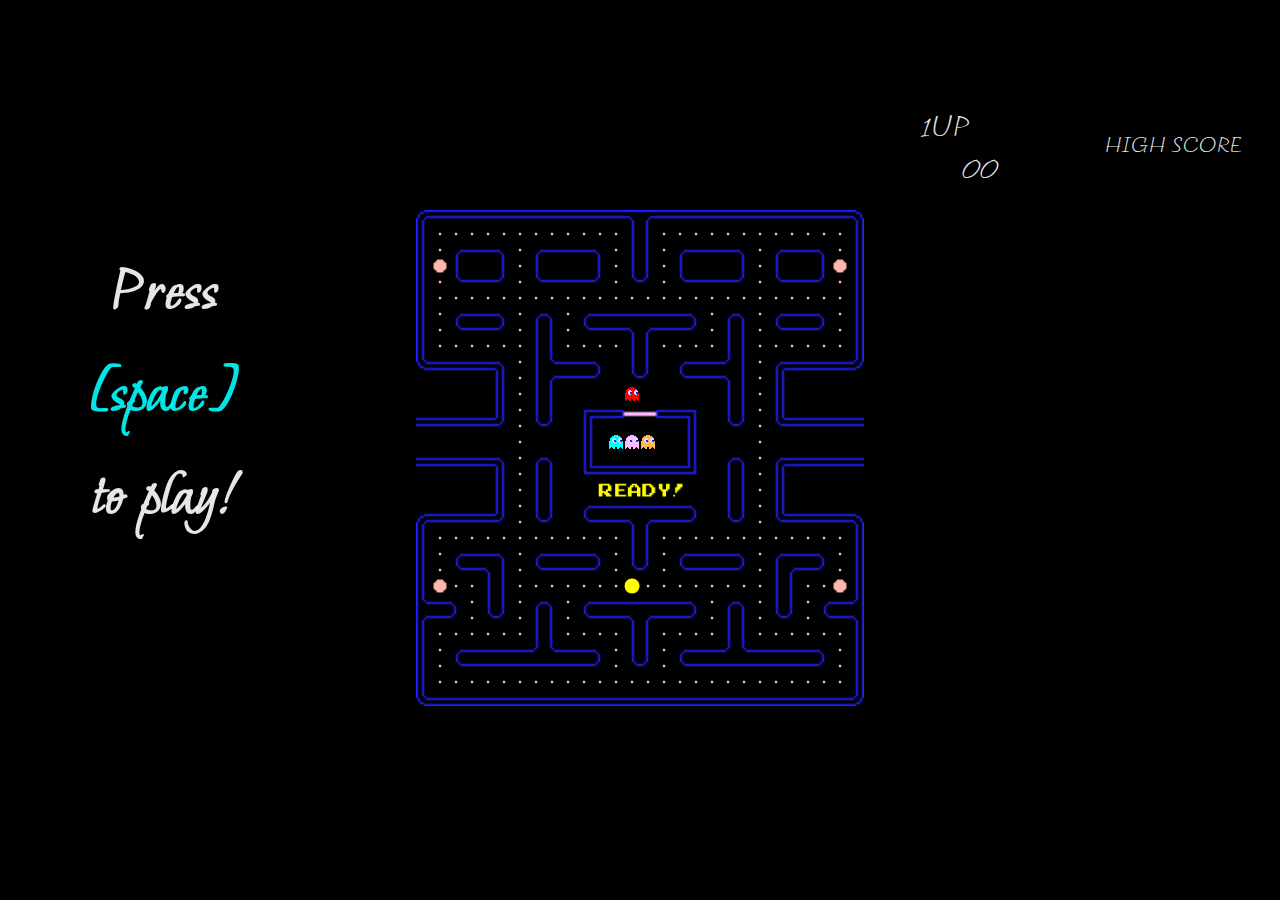
<file: index.html>
<!DOCTYPE html>
<html lang="en">

<head>
  <meta charset="UTF-8">
  <meta name="viewport" content="width=device-width, initial-scale=1.0">
  <title>Pac-Man</title>
  <link type="text/css" rel="stylesheet" href="styles/normalize.css" />
  <link rel="stylesheet" href="styles/main.css">

</head>

<body>
  <main>
    <h1 class="welcome">Press<br /> <span class="aqua">[space]</span><br /> to play!</h1>
    <h1 class="game-status"></h1>
    
    <div class="game-scores">
      <h1 class="game-score"></h1>
    </div>

    <div class="screen">
      <img class="ready" src="./img/ready.png"/>
      <div class="game">
      </div>
    </div>

    <div class="nav">
      <div class="current">
        <p class="player">1UP</p>
        <p class="score">00</p>
      </div>

      <div class="highscore">
        <p class="high-top">HIGH SCORE</p>
        <p class="high">0</p>
      </div>
    </div>
  </main>
  <!-- Audio files -->
  <audio class="audio" src=""></audio>
  <audio class="victory" src="./aud/victory.mp3"></audio>
  <audio class="game-over" src="./aud/death.wav"></audio>
  <audio class="power-pellet" src="./aud/power_pellet.wav"></audio>
  <audio class="amb" src="./aud/intro.wav"></audio>

  <div class="winner"></div>
  <div class="loss"></div>
  <script src="js/app.js" charset="utf-8"></script>
</body>

</html>
</file>
<file: styles/main.css>
@import url('https://fonts.googleapis.com/css2?family=Moon+Dance&display=swap');

* {
  color: rgb(255, 255, 255, 0.9);
  font-family: 'Moon Dance', cursive;
  box-sizing: border-box;
}

body {
  display: flex;
  flex-direction: row;
  justify-content: center;
  align-items: center;
  background-color: #000;
  background-repeat: no-repeat;
  background-size: cover;
  height: 100vh;
  transition: 3s ease;
}

.bg-play {
  transition: 3s ease;
}

.logo {
  opacity: 0.9;
  position: absolute;
  right: 2%;
  bottom: 1.5rem;
  width: 20rem;
}

.welcome {
  font-size: 4rem;
  position: absolute;
  left: 7%;
  line-height: 1.6;
  text-align: center;
}

.aqua {
  color: rgb(0, 255, 255, 0.9);
}


.game-scores {
  position: absolute;
  top: 25%;
  left: 12%;
}

.game-score {
  color: rgb(0, 255, 255, 0.9);
  font-size: 5rem;
}

.game-status {
  font-size: 3rem;
  position: absolute;
  top: 25%;
  left: 5%;
}


.nav {
  position: absolute;
  top: 10%;
  right: 3%;
  display: flex;
  flex-direction: row;
  justify-content: space-between;
  align-items: center;
  width: 20rem;
}

.current {
  line-height: .3;
  margin: 0;
  padding: 0;
  margin-bottom: .5rem;
}

.player,
.score {
  font-size: 2rem;
}

.score {
  padding-left: 2.5rem;

}

.highscore {
  text-align: center;
  line-height: .1;
  margin: 0;
  padding: 0;
  margin-bottom: .5rem;
}


.high-top {
  font-size: 1.5rem;
}

.high {
  font-size: 1.8rem;
}

.ready {
  display: block;
  position: relative;
  margin-left: auto;
  margin-right: auto;
  top: 18rem;
  width: 6rem;
}

.screen {
  width: 28rem;
  height: 100%;
}

.game {
  display: flex;
  flex-wrap: wrap;
  width: 28rem;
  height: 31rem;
  background-image: url(../img/bg.png);
  background-color: rgb(0, 0, 0, 0.5);
  background-repeat: no-repeat;
  background-size: contain;
}

.cell {
  font-size: 10px;
  width: 1rem;
  height: 1rem;
}

.pac-full {
  background-image: url(../img/pac-full.gif);
  background-repeat: no-repeat;
  background-size: contain;
}

.pac-left {
  background-image: url(../img/pac-left.gif);
  background-repeat: no-repeat;
  background-size: contain;
}

.pac-right {
  background-image: url(../img/pac-right.gif);
  background-repeat: no-repeat;
  background-size: contain;
}

.pac-up {
  background-image: url(../img/pac-up.gif);
  background-repeat: no-repeat;
  background-size: contain;
}

.pac-down {
  background-image: url(../img/pac-down.gif);
  background-repeat: no-repeat;
  background-size: contain;
}


.red {
  background-image: url(../img/redGhost.png) !important;
  background-repeat: no-repeat !important;
  background-size: contain !important;
}

.pink {
  background-image: url(../img/pinkGhost.png) !important;
  background-repeat: no-repeat !important;
  background-size: contain !important;
}

.cyan {
  background-image: url(../img/cyanGhost.png) !important;
  background-repeat: no-repeat !important;
  background-size: contain !important;
}

.orange {
  background-image: url(../img/orangeGhost.png) !important;
  background-repeat: no-repeat !important;
  background-size: contain !important;
}


.ghost-scared {
  background-image: url(../img/ghost-scared.png) !important;
  background-repeat: no-repeat !important;
  background-size: contain !important;
}


.food {
  background-image: url(../img/food.png);
  background-repeat: no-repeat;
  background-size: contain;
}

.pellet {
  background-image: url(../img/pellet.png);
  background-repeat: no-repeat;
  background-size: contain;
}
</file>
